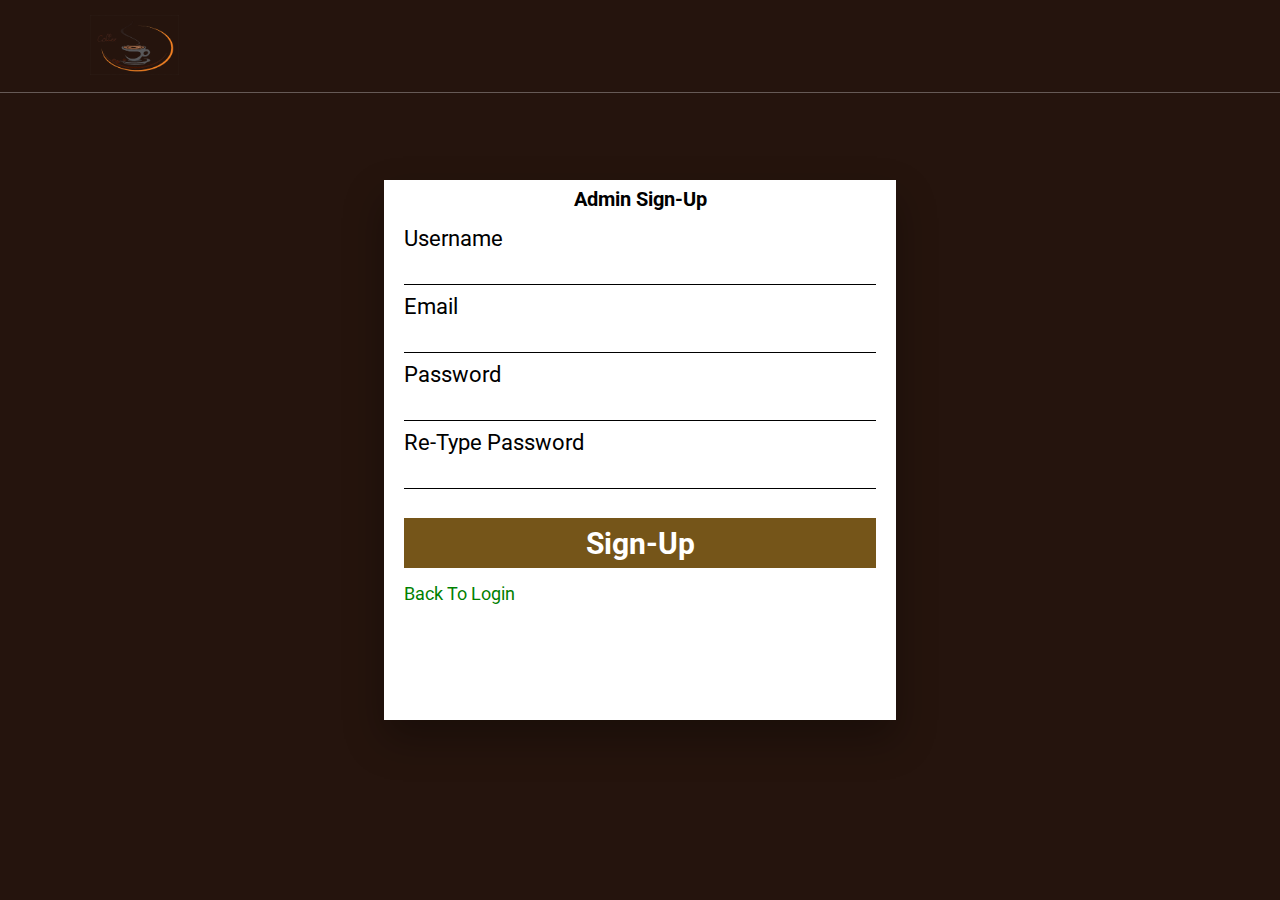
<file: account.html>
<!DOCTYPE html>
<html lang="en">

<head>
    <meta charset="UTF-8">
    <meta http-equiv="X-UA-Compatible" content="IE=edge">
    <meta name="viewport" content="width=device-width, initial-scale=1.0">
    <title>Rp-coffee shop </title>

    <link rel="stylesheet" href="https://cdnjs.cloudflare.com/ajax/libs/font-awesome/5.15.4/css/all.min.css">

    <link rel="stylesheet" href="css/style.css">

</head>

<body>

    <style>
        * {
            margin: 0;
            padding: 0;
            box-sizing: border-box;
        }
        
        .container .form-1 {
            display: flex;
            flex-direction: column;
            position: absolute;
            top: 50%;
            left: 50%;
            transform: translate(-50%, -50%);
            background: #fff;
            width: 40%;
            height: 60vh;
            box-shadow: 0 19px 38px rgba(0, 0, 0, 0.3);
        }
        
        .form-1 h1 {
            text-align: center;
            margin-top: 0.7rem;
            margin-bottom: 1.5rem;
        }
        
        input[type="email"],
        input[type="password"] {
            border: none;
            outline: none;
            border-bottom: 1px solid;
            background: none;
            margin: 0.9rem 2rem;
            font-size: 2rem;
        }
        
        label {
            margin: 0 2rem;
            font-size: 22px;
        }
        
        span {
            margin: 0 2rem;
            color: blue;
            cursor: pointer;
            font-size: 18px;
        }
        
        button {
            margin: 2rem;
            margin-bottom: 1.5rem;
            padding: 0.5rem;
            cursor: pointer;
            border: none;
            font-size: 3rem;
            font-weight: bolder;
            height: 5rem;
            color: #fff;
            background-color: #755519;
        }
        /* ........///Sign-Up///......... */
        
        p {
            text-align: center;
            font-weight: bolder;
        }
        
        .icons {
            display: flex;
            justify-content: center;
            margin-bottom: 3rem;
            margin-top: 0.5rem;
        }
        
        .icons a {
            text-decoration: none;
            font-size: 1rem;
            margin: 0.2rem;
        }
        
        .icons .fa-facebook-f {
            border-radius: 50%;
            background: #5d75ab;
            color: #fff;
            padding: 1rem;
        }
        
        button>a {
            color: white;
        }
        
        .icons .fa-twitter {
            border-radius: 50%;
            background: #1da1f2;
            color: white;
            padding: 1rem;
        }
        
        .icons .fa-google {
            border-radius: 50%;
            background: #ee5645;
            color: #fff;
            padding: 1rem;
        }
        /* ....///Media query///..... */
        
        @media (max-width: 501px) {
            html {
                font-size: 15px;
            }
            .container .form-1 {
                width: 300px;
            }
        }
        
        @media (min-width: 501px) and (max-width: 768px) {
            html {
                font-size: 14px;
            }
            .container .form-1 {
                width: 450px;
            }
        }
        
        @media (min-width: 765px) and (max-width: 1200px) {
            html {
                font-size: 18px;
            }
            .container .form-1 {
                width: 540px;
                height: 550px;
            }
        }
        
        @media (orientation: landscape) and (max-height: 500px) {
            .container {
                height: 100vmax;
            }
        }
    </style>

    <header class="header">

        <a href="index.html" class="logo">
            <img src="images/logo-me.png" alt="">
        </a>
    </header>
    <div class="row">
        <div class="login">

            <div class="container">
                <form class="form-1">
                    <h1>Admin Sign-Up</h1>
                    <label for="email">Username</label>
                    <input type="email" name="text" id="email" />
                    <label for="email">Email</label>
                    <input type="email" name="email" id="email" />
                    <label for="password">Password</label>
                    <input type="password" name="password" id="password" />
                    <label for="password">Re-type Password</label>
                    <input type="password" name="password" id="password" />
                    <button><a href="login.html">Sign-up</a></button>
                    <span "><a href="login.html " style="color: green; ">Back to login</a> </span>




                </form>
            </div>


        </div>
    </div>
















    <!-- custom js file link  -->
    <script src="js/script.js "></script>

</body>

</html>
</file>
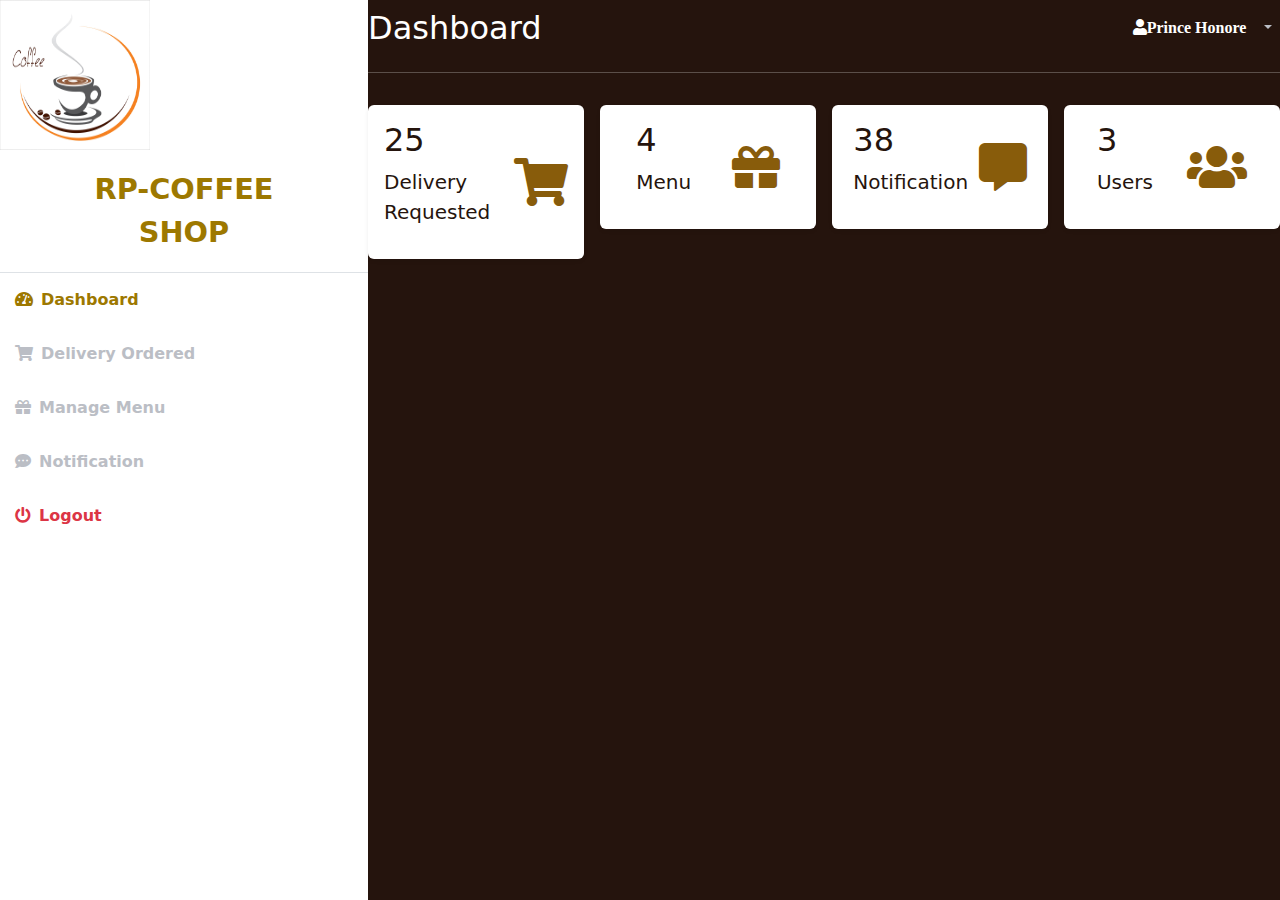
<file: dashboard.html>
<!DOCTYPE html>
<html lang="en">

<head>
    <meta charset="UTF-8" />
    <meta http-equiv="X-UA-Compatible" content="IE=edge" />
    <meta name="viewport" content="width=device-width, initial-scale=1.0" />
    <link href="https://cdn.jsdelivr.net/npm/bootstrap@5.0.0-beta3/dist/css/bootstrap.min.css" rel="stylesheet" />
    <link rel="stylesheet" href="https://cdnjs.cloudflare.com/ajax/libs/font-awesome/5.15.3/css/all.min.css" />
    <link rel="stylesheet" href="https://cdnjs.cloudflare.com/ajax/libs/font-awesome/5.15.4/css/all.min.css">
    <link rel="stylesheet" href="./css/styles.css" />
    <title>Admin Dashboard</title>
</head>

<body>
    <div class="d-flex" id="wrapper">
        <!-- Sidebar -->
        <div class="bg-white" id="sidebar-wrapper">
            <img src="./images/logo-me.png" width="150" height="150">
            <div class="sidebar-heading text-center py-7 primary-text fs-7 fw-bold text-uppercase border-bottom">RP-Coffee shop</div>
            <div class="list-group list-group-flush my-7">
                <a href="dashboard.html" class="list-group-item list-group-item-action bg-transparent second-text active"><i
                        class="fas fa-tachometer-alt me-2"></i>Dashboard</a>
                <a href="request.html" class="list-group-item list-group-item-action bg-transparent second-text fw-bold"><i
                        class="fas fa-shopping-cart me-2"></i>Delivery Ordered</a>
                <a href="menu.html" class="list-group-item list-group-item-action bg-transparent second-text fw-bold"><i
                        class="fas fa-gift me-2"></i>Manage Menu</a>
                <a href="notification.html" class="list-group-item list-group-item-action bg-transparent second-text fw-bold"><i
                        class="fas fa-comment-dots me-2"></i>Notification</a>
                <a href="index.html" class="list-group-item list-group-item-action bg-transparent text-danger fw-bold"><i
                        class="fas fa-power-off me-2"></i>Logout</a>
            </div>
        </div>
        <!-- /#sidebar-wrapper -->

        <!-- Page Content -->
        <div id="page-content-wrapper">
            <nav class="navbar navbar-expand-lg navbar-light ">
                <div class="d-flex align-items-center">
                    <h2 class="fs-2 m-0" style="color: white;">Dashboard</h2>
                </div>

                <button class="navbar-toggler" type="button" data-bs-toggle="collapse" data-bs-target="#navbarSupportedContent" aria-controls="navbarSupportedContent" aria-expanded="false" aria-label="Toggle navigation">
                    <span class="navbar-toggler-icon"></span>
                </button>

                <div class="collapse navbar-collapse" id="navbarSupportedContent">
                    <ul class="navbar-nav ms-auto mb-2 mb-lg-0">
                        <li class="nav-item dropdown" style="color: white;">
                            <a class="nav-link dropdown-toggle second-text fw-bold" href="#" id="navbarDropdown" role="button" data-bs-toggle="dropdown" aria-expanded="false">
                                <i class="fas fa-user me-2" style="color: white;">Prince Honore</i>
                            </a>
                            <ul class="dropdown-menu" aria-labelledby="navbarDropdown">
                                <li><a class="dropdown-item" href="#" style="color: #000">Profile</a></li>
                                <li><a class="dropdown-item" href="#" style="color: #000">Settings</a></li>
                                <li><a class="dropdown-item" href="index.html" style="color: #000">Logout</a></li>
                            </ul>
                        </li>
                    </ul>
                </div>

            </nav>
            <hr style="color: white;">
            <div class="content-fluid">
                <div class="row g-3 my-2">
                    <div class="col-md-3">
                        <div class="p-3 bg-white shadow-sm d-flex justify-content-around align-items-center rounded">
                            <div>
                                <h3 class="fs-2">25</h3>
                                <p class="fs-5">Delivery Requested</p>
                            </div>
                            <i class="fas fa-shopping-cart" style="font-size: 3rem; color: rgb(136, 92, 11);"></i>
                        </div>
                    </div>

                    <div class="col-md-3">
                        <div class="p-3 bg-white shadow-sm d-flex justify-content-around align-items-center rounded">
                            <div>
                                <h3 class="fs-2">4</h3>
                                <p class="fs-5">Menu</p>
                            </div>
                            <i<i class="fas fa-gift" style="font-size: 3rem; color: rgb(136, 92, 11);"></i>
                        </div>
                    </div>

                    <div class=" col-md-3 ">
                        <div class="p-3 bg-white shadow-sm d-flex justify-content-around align-items-center rounded ">
                            <div>
                                <h3 class="fs-2 ">38</h3>
                                <p class="fs-5 ">Notification</p>
                            </div>
                            <i class="fas fa-comment-alt " style="font-size: 3rem; color: rgb(136, 92, 11);"></i>
                        </div>
                    </div>

                    <div class="col-md-3">
                        <div class="p-3 bg-white shadow-sm d-flex justify-content-around align-items-center rounded">
                            <div>
                                <h3 class="fs-2">3</h3>
                                <p class="fs-5">Users</p>
                            </div>
                            <i class="fas fa-users" style="font-size: 3rem; color: rgb(136, 92, 11);"></i>
                        </div>
                    </div>
                </div>
            </div>
            <!-- /#page-content-wrapper -->
        </div>

        <script src=" https://cdn.jsdelivr.net/npm/bootstrap@5.0.0-beta3/dist/js/bootstrap.bundle.min.js "></script>
        <script>
            var el = document.getElementById("wrapper ");
            var toggleButton = document.getElementById("menu-toggle ");

            toggleButton.onclick = function() {
                el.classList.toggle("toggled ");
            };
        </script>
</body>

</html>
</file>
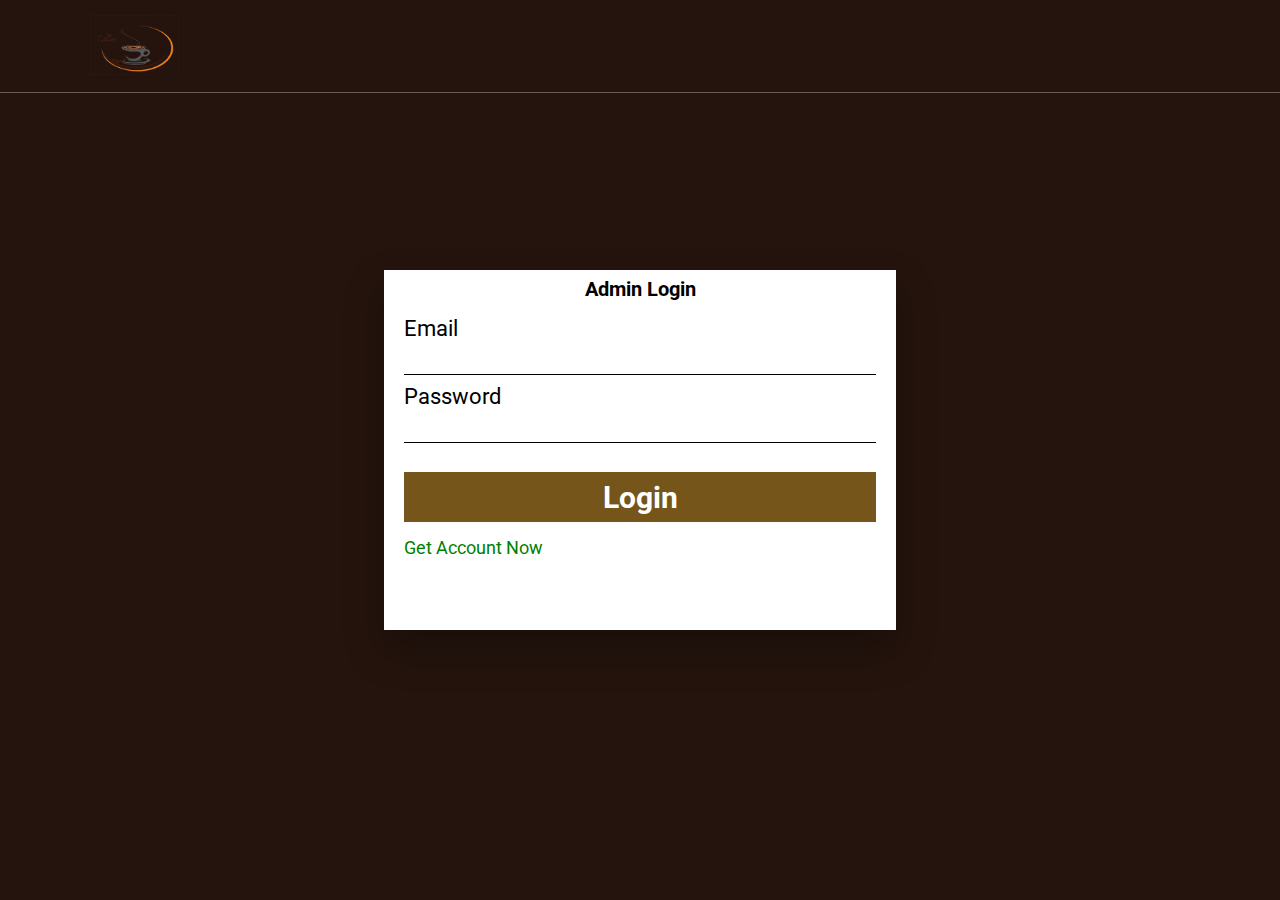
<file: login.html>
<!DOCTYPE html>
<html lang="en">

<head>
    <meta charset="UTF-8">
    <meta http-equiv="X-UA-Compatible" content="IE=edge">
    <meta name="viewport" content="width=device-width, initial-scale=1.0">
    <title>Rp-coffee shop </title>

    <link rel="stylesheet" href="https://cdnjs.cloudflare.com/ajax/libs/font-awesome/5.15.4/css/all.min.css">

    <link rel="stylesheet" href="css/style.css">

</head>

<body>

    <style>
        * {
            margin: 0;
            padding: 0;
            box-sizing: border-box;
        }
        
        .container .form-1 {
            display: flex;
            flex-direction: column;
            position: absolute;
            top: 50%;
            left: 50%;
            transform: translate(-50%, -50%);
            background: #fff;
            width: 40%;
            height: 40vh;
            box-shadow: 0 19px 38px rgba(0, 0, 0, 0.3);
        }
        
        .form-1 h1 {
            text-align: center;
            margin-top: 0.7rem;
            margin-bottom: 1.5rem;
        }
        
        input[type="email"],
        input[type="password"] {
            border: none;
            outline: none;
            border-bottom: 1px solid;
            background: none;
            margin: 0.9rem 2rem;
            font-size: 2rem;
        }
        
        label {
            margin: 0 2rem;
            font-size: 22px;
        }
        
        span {
            margin: 0 2rem;
            color: blue;
            cursor: pointer;
            font-size: 18px;
        }
        
        button {
            margin: 2rem;
            margin-bottom: 1.5rem;
            padding: 0.5rem;
            cursor: pointer;
            border: none;
            font-size: 3rem;
            font-weight: bolder;
            height: 5rem;
            color: #fff;
            background-color: #755519;
        }
        /* ........///Sign-Up///......... */
        
        p {
            text-align: center;
            font-weight: bolder;
        }
        
        .icons {
            display: flex;
            justify-content: center;
            margin-bottom: 3rem;
            margin-top: 0.5rem;
        }
        
        .icons a {
            text-decoration: none;
            font-size: 1rem;
            margin: 0.2rem;
        }
        
        .icons .fa-facebook-f {
            border-radius: 50%;
            background: #5d75ab;
            color: #fff;
            padding: 1rem;
        }
        
        button>a {
            color: white;
        }
        
        .icons .fa-twitter {
            border-radius: 50%;
            background: #1da1f2;
            color: white;
            padding: 1rem;
        }
        
        .icons .fa-google {
            border-radius: 50%;
            background: #ee5645;
            color: #fff;
            padding: 1rem;
        }
        /* ....///Media query///..... */
        
        @media (max-width: 501px) {
            html {
                font-size: 15px;
            }
            .container .form-1 {
                width: 300px;
            }
        }
        
        @media (min-width: 501px) and (max-width: 768px) {
            html {
                font-size: 14px;
            }
            .container .form-1 {
                width: 450px;
            }
        }
        
        @media (min-width: 765px) and (max-width: 1200px) {
            html {
                font-size: 18px;
            }
            .container .form-1 {
                width: 540px;
                height: 550px;
            }
        }
        
        @media (orientation: landscape) and (max-height: 500px) {
            .container {
                height: 100vmax;
            }
        }
    </style>

    <header class="header">

        <a href="index.html" class="logo">
            <img src="images/logo-me.png" alt="">
        </a>
    </header>
    <div class="row">
        <div class="login">

            <div class="container">
                <form class="form-1">
                    <h1>Admin Login</h1>
                    <label for="email">Email</label>
                    <input type="email" name="email" id="email" />
                    <label for="password">Password</label>
                    <input type="password" name="password" id="password" />

                    <button> <a href="dashboard.html">Login</a></button>
                    <span><a href="account.html " style="color: green; ">Get account now</a> </span>




                </form>
            </div>


        </div>
    </div>
















    <!-- custom js file link  -->
    <script src="js/script.js "></script>

</body>

</html>
</file>
<file: css/style.css>
@import url('https://fonts.googleapis.com/css2?family=Roboto:wght@100;300;400;500;700&display=swap');
:root {
    --main-color: #d3ad7f;
    --black: #13131a;
    --bg: #25140d;
    --border: .1rem solid rgba(255, 255, 255, .3);
}

* {
    font-family: 'Roboto', sans-serif;
    margin: 0;
    padding: 0;
    box-sizing: border-box;
    outline: none;
    border: none;
    text-decoration: none;
    text-transform: capitalize;
    transition: .2s linear;
}

html {
    font-size: 62.5%;
    overflow-x: hidden;
    scroll-padding-top: 9rem;
    scroll-behavior: smooth;
}

html::-webkit-scrollbar {
    width: .8rem;
}

html::-webkit-scrollbar-track {
    background: transparent;
}

html::-webkit-scrollbar-thumb {
    background: #fff;
    border-radius: 5rem;
}

body {
    background: var(--bg);
}

section {
    padding: 2rem 7%;
}

.heading {
    text-align: center;
    color: #fff;
    text-transform: uppercase;
    padding-bottom: 3.5rem;
    font-size: 4rem;
}

.heading span {
    color: var(--main-color);
    text-transform: uppercase;
}

.qoute {
    width: 25px;
}

.btn {
    margin-top: 1rem;
    display: inline-block;
    padding: .9rem 3rem;
    font-size: 1.7rem;
    color: #fff;
    background: var(--main-color);
    cursor: pointer;
}

.btn:hover {
    background-color: rgb(37, 75, 37);
}

.header {
    background: var(--bg);
    display: flex;
    align-items: center;
    justify-content: space-between;
    padding: 1.5rem 7%;
    border-bottom: var(--border);
    position: fixed;
    top: 0;
    left: 0;
    right: 0;
    z-index: 1000;
    background-color: #25140d;
}

.footer {
    color: white;
}

.header .logo img {
    height: 6rem;
}

.header .navbar a {
    margin: 0 1rem;
    font-size: 1.6rem;
    color: #fff;
}

.header .navbar a:hover {
    color: var(--main-color);
    border-bottom: .1rem solid var(--main-color);
    padding-bottom: .5rem;
}

.header .icons div {
    color: #fff;
    cursor: pointer;
    font-size: 2.5rem;
    margin-left: 2rem;
}

.header .icons div:hover {
    color: var(--main-color);
}

#menu-btn {
    display: none;
}

.header .search-form {
    position: absolute;
    top: 115%;
    right: 7%;
    background: #fff;
    width: 50rem;
    height: 5rem;
    display: flex;
    align-items: center;
    transform: scaleY(0);
    transform-origin: top;
}

.header .search-form.active {
    transform: scaleY(1);
}

.header .search-form input {
    height: 100%;
    width: 100%;
    font-size: 1.6rem;
    color: var(--black);
    padding: 1rem;
    text-transform: none;
}

.header .search-form label {
    cursor: pointer;
    font-size: 2.2rem;
    margin-right: 1.5rem;
    color: var(--black);
}

.coffee {
    color: #25140d;
}

.header .search-form label:hover {
    color: var(--main-color);
}

.header .cart-items-container {
    position: absolute;
    top: 100%;
    right: -100%;
    height: calc(100vh - 9.5rem);
    width: 35rem;
    background: #fff;
    padding: 0 1.5rem;
}

.header .cart-items-container.active {
    right: 0;
}

.header .cart-items-container .cart-item {
    position: relative;
    margin: 2rem 0;
    display: flex;
    align-items: center;
    gap: 1.5rem;
}

.header .cart-items-container .cart-item .fa-times {
    position: absolute;
    top: 1rem;
    right: 1rem;
    font-size: 2rem;
    cursor: pointer;
    color: var(--black);
}

.header .cart-items-container .cart-item .fa-times:hover {
    color: var(--main-color);
}

.header .cart-items-container .cart-item img {
    height: 7rem;
}

.header .cart-items-container .cart-item .content h3 {
    font-size: 2rem;
    color: var(--black);
    padding-bottom: .5rem;
}

.header .cart-items-container .cart-item .content .price {
    font-size: 1.5rem;
    color: var(--main-color);
}

.header .cart-items-container .btn {
    width: 100%;
    text-align: center;
}

.home {
    min-height: 100vh;
    display: flex;
    align-items: center;
    background: url(../images/bg.jpg) no-repeat;
    background-size: cover;
    background-position: center;
}

.home .content {
    max-width: 60rem;
}

.home .content h3 {
    font-size: 6rem;
    text-transform: uppercase;
    color: #fff;
}

.home .content p {
    font-size: 2rem;
    font-weight: lighter;
    line-height: 1.8;
    padding: 1rem 0;
    color: #eee;
}

.about .row {
    display: flex;
    align-items: center;
    background: var(--black);
    flex-wrap: wrap;
}

.about .row .image {
    flex: 1 1 45rem;
}

.about .row .image img {
    width: 100%;
}

.about .row .content {
    flex: 1 1 45rem;
    padding: 2rem;
}

.about .row .content h3 {
    font-size: 3rem;
    color: #fff;
}

.about .row .content p {
    font-size: 1.6rem;
    color: #ccc;
    padding: 1rem 0;
    line-height: 1.8;
}

.menu .box-container {
    display: grid;
    grid-template-columns: repeat(auto-fit, minmax(30rem, 1fr));
    gap: 1.5rem;
}

.menu .box-container .box {
    padding: 5rem;
    text-align: center;
    border: var(--border);
}

.menu .box-container .box img {
    height: 10rem;
}

.menu .box-container .box h3 {
    color: #fff;
    font-size: 2rem;
    padding: 1rem 0;
}

.menu .box-container .box .price {
    color: #fff;
    font-size: 2.5rem;
    padding: .5rem 0;
}

.menu .box-container .box .price span {
    font-size: 1.5rem;
    text-decoration: line-through;
    font-weight: lighter;
}

.menu .box-container .box:hover {
    background: rgb(238, 151, 70);
}

.menu .box-container .box:hover>* {
    color: var(--black);
}

.products .box-container {
    display: grid;
    grid-template-columns: repeat(auto-fit, minmax(30rem, 1fr));
    gap: 1.5rem;
}

.products .box-container .box {
    text-align: center;
    border: var(--border);
    padding: 2rem;
}

.products .box-container .box .icons a {
    height: 5rem;
    width: 5rem;
    line-height: 5rem;
    font-size: 2rem;
    border: var(--border);
    color: rgb(0, 158, 47);
    margin: .3rem;
}

.products .box-container .box .icons a:hover {
    background: var(--main-color);
}

.products .box-container .box .image {
    padding: 2.5rem 0;
}

.products .box-container .box .image img {
    height: 25rem;
}

.products .box-container .box .content h3 {
    color: #fff;
    font-size: 2.5rem;
}

.products .box-container .box .content .stars {
    padding: 1.5rem;
}

.products .box-container .box .content .stars i {
    font-size: 1.7rem;
    color: var(--main-color);
}

.products .box-container .box .content .price {
    color: #fff;
    font-size: 2.5rem;
}

.products .box-container .box .content .price span {
    text-decoration: line-through;
    font-weight: lighter;
    font-size: 1.5rem;
}

.review .box-container {
    display: grid;
    grid-template-columns: repeat(auto-fit, minmax(30rem, 1fr));
    gap: 1.5rem;
}

.review .box-container .box {
    border: var(--border);
    text-align: center;
    padding: 3rem 2rem;
}

.review .box-container .box p {
    font-size: 1.5rem;
    line-height: 1.8;
    color: #ccc;
    padding: 2rem 0;
}

.review .box-container .box .user {
    height: 7rem;
    width: 7rem;
    border-radius: 50%;
    object-fit: cover;
}

.review .box-container .box h3 {
    padding: 1rem 0;
    font-size: 2rem;
    color: #fff;
}

.review .box-container .box .stars i {
    font-size: 1.5rem;
    color: var(--main-color);
}

.contact .row {
    display: flex;
    background: var(--black);
    flex-wrap: wrap;
    gap: 1rem;
}

.contact .row .map {
    flex: 1 1 45rem;
    width: 100%;
    object-fit: cover;
}

.contact .row form {
    flex: 1 1 45rem;
    padding: 5rem 2rem;
    text-align: center;
}

.contact .row form h3 {
    text-transform: uppercase;
    font-size: 3.5rem;
    color: #fff;
}

.contact .row form .inputBox {
    display: flex;
    align-items: center;
    margin-top: 2rem;
    margin-bottom: 2rem;
    background: var(--bg);
    border: var(--border);
}

.contact .row form .inputBox span {
    color: #fff;
    font-size: 2rem;
    padding-left: 2rem;
}

.contact .row form .inputBox input {
    width: 100%;
    padding: 2rem;
    font-size: 1.7rem;
    color: #fff;
    text-transform: none;
    background: none;
}

.blogs .box-container {
    display: grid;
    grid-template-columns: repeat(auto-fit, minmax(30rem, 1fr));
    gap: 1.5rem;
}

.blogs .box-container .box {
    border: var(--border);
}

.blogs .box-container .box .image {
    height: 25rem;
    overflow: hidden;
    width: 100%;
}

.blogs .box-container .box .image img {
    height: 100%;
    object-fit: cover;
    width: 100%;
}

.blogs .box-container .box:hover .image img {
    transform: scale(1.2);
}

.blogs .box-container .box .content {
    padding: 2rem;
}

.blogs .box-container .box .content .title {
    font-size: 2.5rem;
    line-height: 1.5;
    color: #fff;
}

.blogs .box-container .box .content .title:hover {
    color: var(--main-color);
}

.blogs .box-container .box .content span {
    color: var(--main-color);
    display: block;
    padding-top: 1rem;
    font-size: 2rem;
}

.blogs .box-container .box .content p {
    font-size: 1.6rem;
    line-height: 1.8;
    color: #ccc;
    padding: 1rem 0;
}

.footer {
    background: var(--black);
    text-align: center;
}

.footer .share {
    padding: 1rem 0;
}

.footer .share a {
    height: 5rem;
    width: 5rem;
    line-height: 5rem;
    font-size: 2rem;
    color: #fff;
    border: var(--border);
    margin: .3rem;
    border-radius: 50%;
}

.footer .share a:hover {
    background-color: var(--main-color);
}

.footer .links {
    display: flex;
    justify-content: center;
    flex-wrap: wrap;
    padding: 2rem 0;
    gap: 1rem;
}

.footer .links a {
    padding: .7rem 2rem;
    color: #fff;
    border: var(--border);
    font-size: 2rem;
}

.footer .links a:hover {
    background: var(--main-color);
}

.footer .credit {
    font-size: 2rem;
    color: #fff;
    font-weight: lighter;
    padding: 1.5rem;
}

.footer .credit span {
    color: var(--main-color);
}


/* media queries  */

@media (max-width:991px) {
    html {
        font-size: 55%;
    }
    .header {
        padding: 1.5rem 2rem;
    }
    section {
        padding: 2rem;
    }
}

@media (max-width:768px) {
    #menu-btn {
        display: inline-block;
    }
    .header .navbar {
        position: absolute;
        top: 100%;
        right: -100%;
        background: #fff;
        width: 30rem;
        height: calc(50vh - 9.5rem);
    }
    .header .navbar.active {
        right: 0;
    }
    .header .navbar a {
        color: var(--black);
        display: block;
        margin: 1.5rem;
        padding: .5rem;
        font-size: 2rem;
    }
    .header .search-form {
        width: 90%;
        right: 2rem;
    }
    .home {
        background-position: left;
        justify-content: center;
        text-align: center;
    }
    .home .content h3 {
        font-size: 4.5rem;
    }
    .home .content p {
        font-size: 1.5rem;
    }
}

@media (max-width:450px) {
    html {
        font-size: 50%;
    }
}
</file>
<file: css/styles.css>
:root {
    --main-bg-color: #25140d;
    --main-text-color: #9d7800;
    --second-text-color: #bbbec5;
    --second-bg-color: #c1efde;
}

table {
    float: right;
}

.img {
    border: none;
}

body {
    color: var(--main-bg-color);
}

.primary-text {
    color: var(--main-text-color);
}

.second-text {
    color: var(--second-text-color);
}

.rounded-full {
    border-radius: 100%;
}

#wrapper {
    overflow-x: hidden;
    background-color: var(--main-bg-color);
}

#sidebar-wrapper {
    min-height: 100vh;
    margin-left: -15rem;
    -webkit-transition: margin 0.25s ease-out;
    -moz-transition: margin 0.25s ease-out;
    -o-transition: margin 0.25s ease-out;
    transition: margin 0.25s ease-out;
}

#sidebar-wrapper .sidebar-heading {
    padding: 1.1rem 3rem;
    font-size: 1.8rem;
}

#sidebar-wrapper .list-group {
    width: 23rem;
}

#page-content-wrapper {
    min-width: 100vw;
}

#wrapper.toggled #sidebar-wrapper {
    margin-left: 0;
}

#menu-toggle {
    cursor: pointer;
}

.list-group-item {
    border: none;
    padding: 15px 15px;
}

.list-group-item.active {
    background-color: transparent;
    color: var(--main-text-color);
    font-weight: bold;
    border: none;
}

@media (min-width: 768px) {
    #sidebar-wrapper {
        margin-left: 0;
    }
    #page-content-wrapper {
        min-width: 0;
        width: 100%;
    }
    #wrapper.toggled #sidebar-wrapper {
        margin-left: -15rem;
    }
}
</file>
